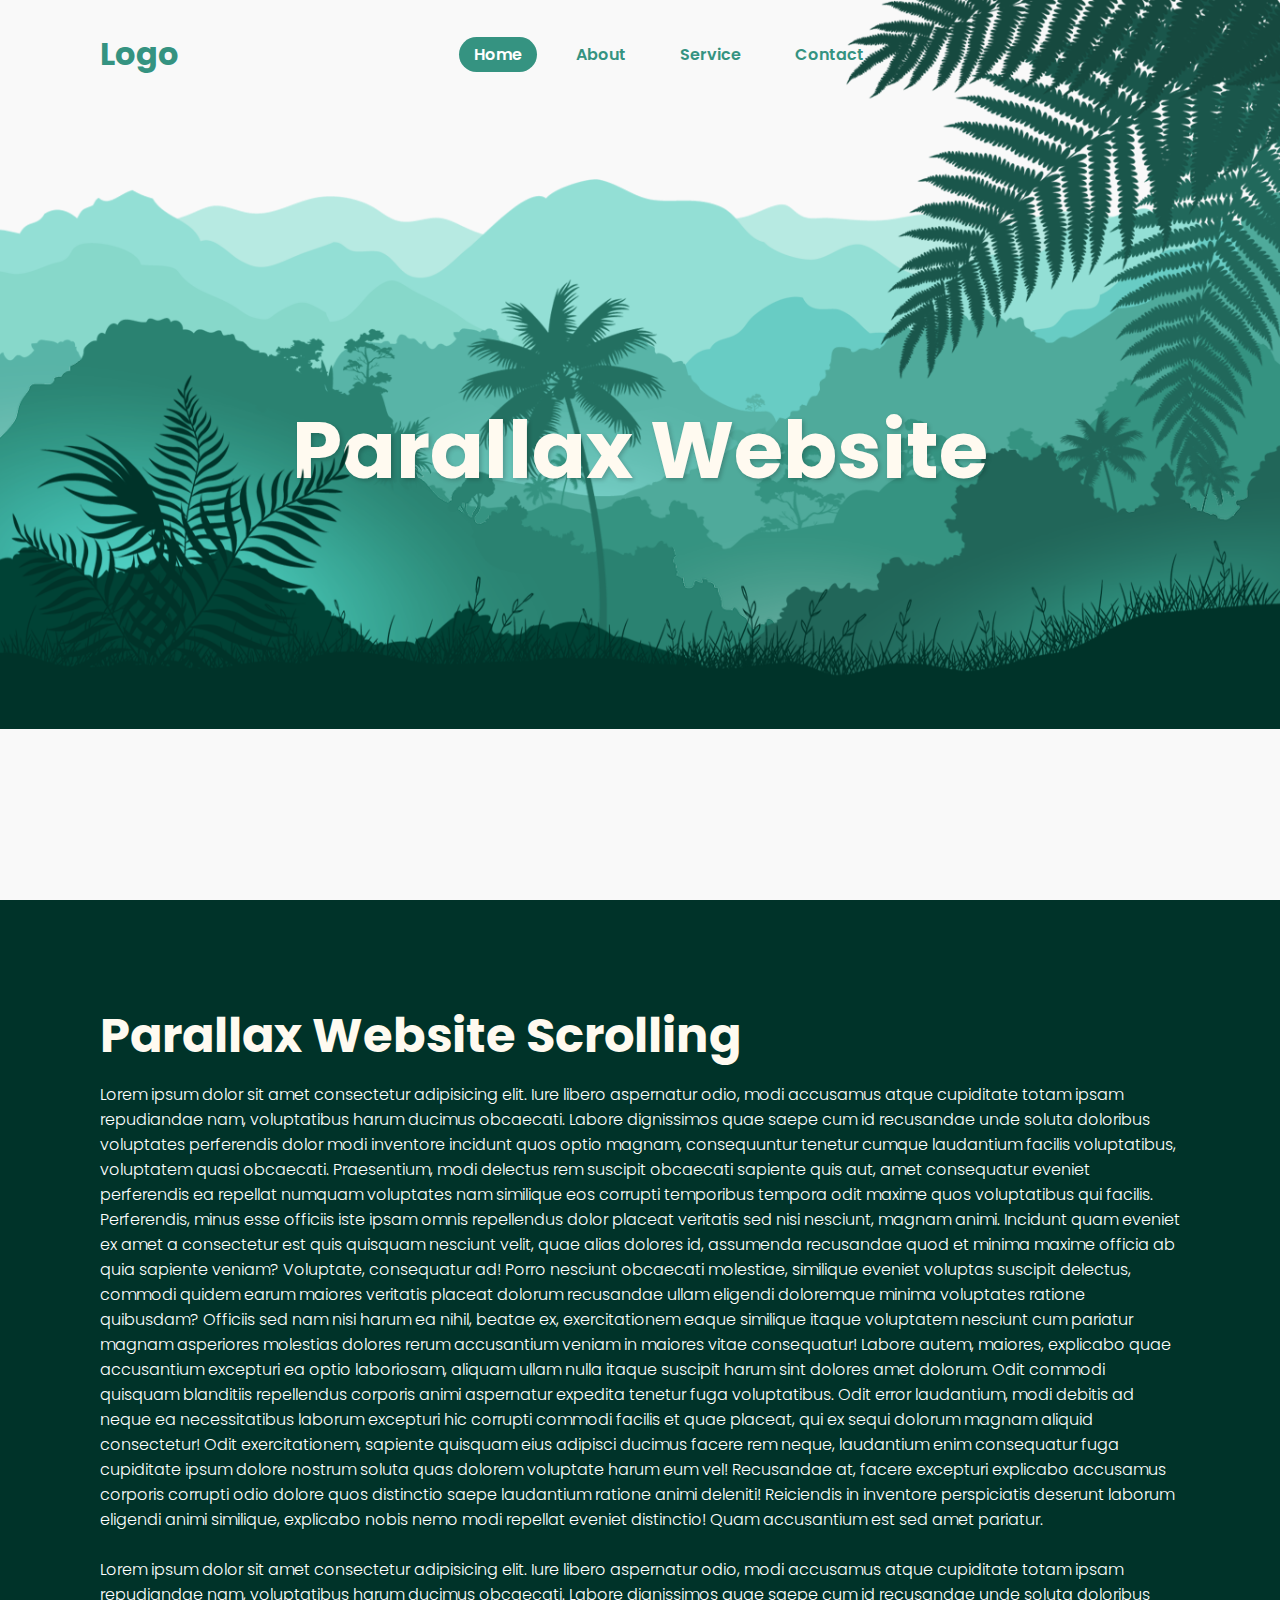
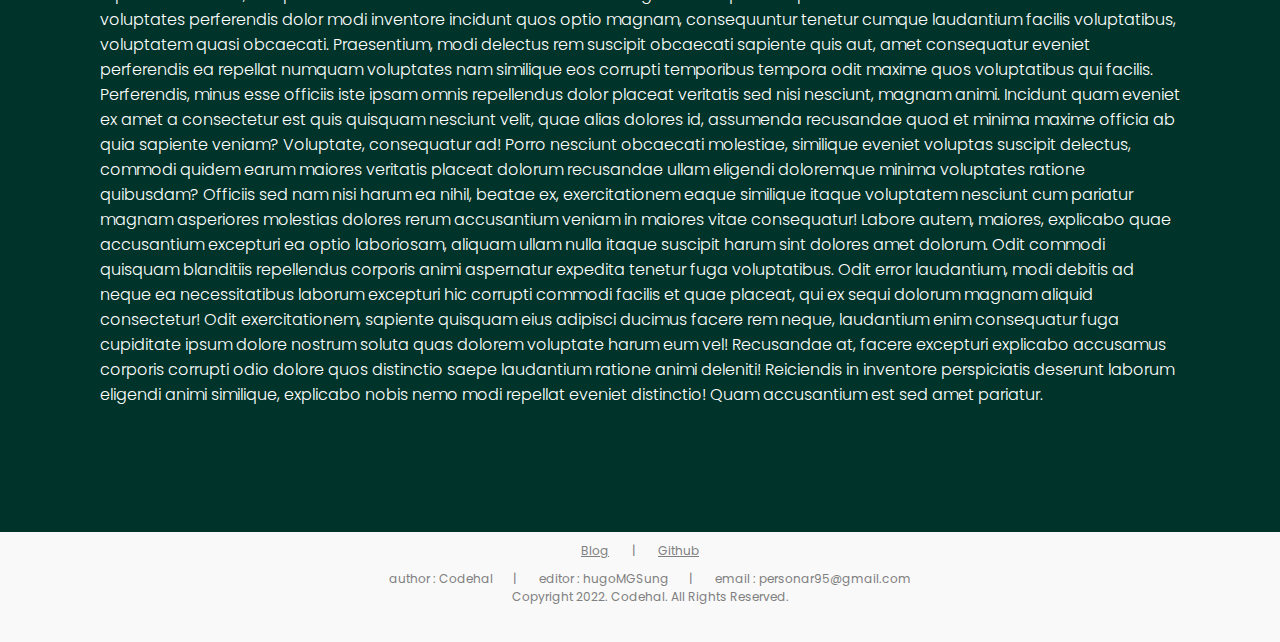
<file: Refs/index.html>
<!DOCTYPE html>
<html lang="ko">
<head>
    <meta charset='utf-8'>
    <meta http-equiv='X-UA-Compatible' content='IE=edge'>
    <title>Parallax Scrolling Website</title>
    <meta name='viewport' content='width=device-width, initial-scale=1'>
    <link rel='stylesheet' type='text/css' media='screen' href='./styles/main.css'>
    <script src="https://code.jquery.com/jquery-3.6.4.slim.min.js" 
            integrity="sha256-a2yjHM4jnF9f54xUQakjZGaqYs/V1CYvWpoqZzC2/Bw=" crossorigin="anonymous"></script>
</head>
<body>
    <header>
        <h2 class="logo">Logo</h2>
        <nav class="navigation">
            <a href="#" class="active">Home</a>
            <a href="#">About</a>
            <a href="#">Service</a>
            <a href="#">Contact</a>
        </nav>
    </header>

    <section class="parallax">
        <img src="images/hill1.png" id="hill1">
        <img src="images/hill2.png" id="hill2">
        <img src="images/hill3.png" id="hill3">
        <img src="images/hill4.png" id="hill4">
        <img src="images/hill5.png" id="hill5">
        <img src="images/tree.png" id="tree">
        <h2 id="text">Parallax Website</h2>
        <img src="images/leaf.png" id="leaf">
        <img src="images/plant.png" id="plant">
    </section>

    <section class="sec">
        <h2>Parallax Website Scrolling</h2>
        <p>Lorem ipsum dolor sit amet consectetur adipisicing elit. Iure libero aspernatur odio, modi accusamus atque cupiditate totam ipsam repudiandae nam, voluptatibus harum ducimus obcaecati. Labore dignissimos quae saepe cum id recusandae unde soluta doloribus voluptates perferendis dolor modi inventore incidunt quos optio magnam, consequuntur tenetur cumque laudantium facilis voluptatibus, voluptatem quasi obcaecati. Praesentium, modi delectus rem suscipit obcaecati sapiente quis aut, amet consequatur eveniet perferendis ea repellat numquam voluptates nam similique eos corrupti temporibus tempora odit maxime quos voluptatibus qui facilis. Perferendis, minus esse officiis iste ipsam omnis repellendus dolor placeat veritatis sed nisi nesciunt, magnam animi. Incidunt quam eveniet ex amet a consectetur est quis quisquam nesciunt velit, quae alias dolores id, assumenda recusandae quod et minima maxime officia ab quia sapiente veniam? Voluptate, consequatur ad! Porro nesciunt obcaecati molestiae, similique eveniet voluptas suscipit delectus, commodi quidem earum maiores veritatis placeat dolorum recusandae ullam eligendi doloremque minima voluptates ratione quibusdam? Officiis sed nam nisi harum ea nihil, beatae ex, exercitationem eaque similique itaque voluptatem nesciunt cum pariatur magnam asperiores molestias dolores rerum accusantium veniam in maiores vitae consequatur! Labore autem, maiores, explicabo quae accusantium excepturi ea optio laboriosam, aliquam ullam nulla itaque suscipit harum sint dolores amet dolorum. Odit commodi quisquam blanditiis repellendus corporis animi aspernatur expedita tenetur fuga voluptatibus. Odit error laudantium, modi debitis ad neque ea necessitatibus laborum excepturi hic corrupti commodi facilis et quae placeat, qui ex sequi dolorum magnam aliquid consectetur! Odit exercitationem, sapiente quisquam eius adipisci ducimus facere rem neque, laudantium enim consequatur fuga cupiditate ipsum dolore nostrum soluta quas dolorem voluptate harum eum vel! Recusandae at, facere excepturi explicabo accusamus corporis corrupti odio dolore quos distinctio saepe laudantium ratione animi deleniti! Reiciendis in inventore perspiciatis deserunt laborum eligendi animi similique, explicabo nobis nemo modi repellat eveniet distinctio! Quam accusantium est sed amet pariatur.<br><br>
        Lorem ipsum dolor sit amet consectetur adipisicing elit. Iure libero aspernatur odio, modi accusamus atque cupiditate totam ipsam repudiandae nam, voluptatibus harum ducimus obcaecati. Labore dignissimos quae saepe cum id recusandae unde soluta doloribus voluptates perferendis dolor modi inventore incidunt quos optio magnam, consequuntur tenetur cumque laudantium facilis voluptatibus, voluptatem quasi obcaecati. Praesentium, modi delectus rem suscipit obcaecati sapiente quis aut, amet consequatur eveniet perferendis ea repellat numquam voluptates nam similique eos corrupti temporibus tempora odit maxime quos voluptatibus qui facilis. Perferendis, minus esse officiis iste ipsam omnis repellendus dolor placeat veritatis sed nisi nesciunt, magnam animi. Incidunt quam eveniet ex amet a consectetur est quis quisquam nesciunt velit, quae alias dolores id, assumenda recusandae quod et minima maxime officia ab quia sapiente veniam? Voluptate, consequatur ad! Porro nesciunt obcaecati molestiae, similique eveniet voluptas suscipit delectus, commodi quidem earum maiores veritatis placeat dolorum recusandae ullam eligendi doloremque minima voluptates ratione quibusdam? Officiis sed nam nisi harum ea nihil, beatae ex, exercitationem eaque similique itaque voluptatem nesciunt cum pariatur magnam asperiores molestias dolores rerum accusantium veniam in maiores vitae consequatur! Labore autem, maiores, explicabo quae accusantium excepturi ea optio laboriosam, aliquam ullam nulla itaque suscipit harum sint dolores amet dolorum. Odit commodi quisquam blanditiis repellendus corporis animi aspernatur expedita tenetur fuga voluptatibus. Odit error laudantium, modi debitis ad neque ea necessitatibus laborum excepturi hic corrupti commodi facilis et quae placeat, qui ex sequi dolorum magnam aliquid consectetur! Odit exercitationem, sapiente quisquam eius adipisci ducimus facere rem neque, laudantium enim consequatur fuga cupiditate ipsum dolore nostrum soluta quas dolorem voluptate harum eum vel! Recusandae at, facere excepturi explicabo accusamus corporis corrupti odio dolore quos distinctio saepe laudantium ratione animi deleniti! Reiciendis in inventore perspiciatis deserunt laborum eligendi animi similique, explicabo nobis nemo modi repellat eveniet distinctio! Quam accusantium est sed amet pariatur.<br><br></p>
    </section>

    <footer>
        <nav>
            <a href='https://www.buymeacoffee.com/codehalYoutube/e/119344' target='_blank'>Blog</a> |
            <a href='https://github.com/hugoMGSung/basic-html-2023' target='_blank'>Github</a>
        </nav>
        <p>
            <span>author : Codehal</span><span> | </span>
            <span>editor : hugoMGSung</span><span> | </span>
            <span>email : personar95@gmail.com</span><br/>
            <span>Copyright 2022. Codehal. All Rights Reserved.</span>
        </p>
    </footer>
    <script src='./scripts/main.js'></script>
</body>
</html>
</file>
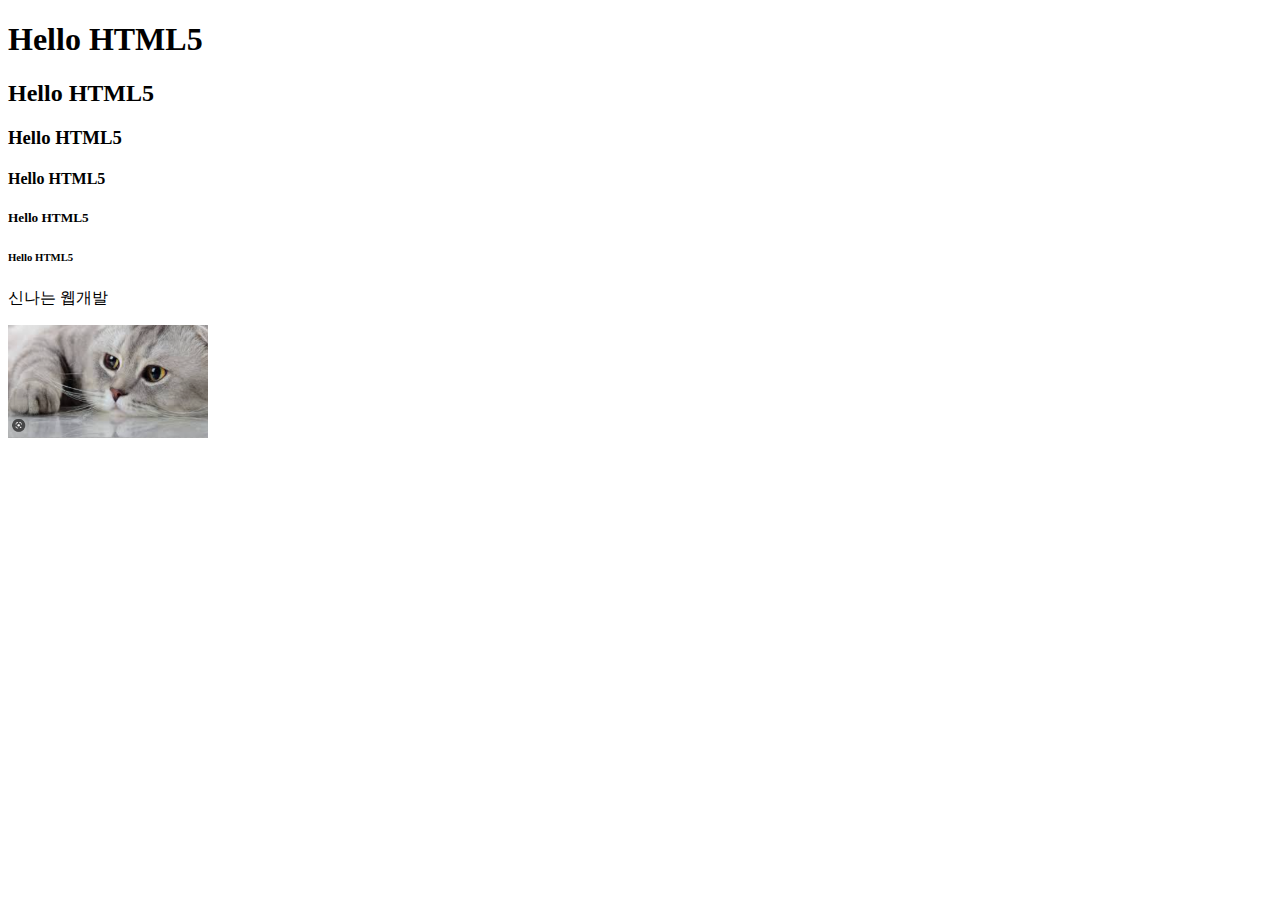
<file: Day01/fe01_firstweb.html>
<!DOCTYPE html>
<html lang="ko">
<head>
    <meta charset='utf-8'>
    <meta http-equiv='X-UA-Compatible' content='IE=edge'>
    <title>첫번째 웹페이지</title>
    <meta name='viewport' content='width=device-width, initial-scale=1'>
</head>
<body>
    <!-- title 헤더 영역 시작 -->
    <h1 title="header">Hello HTML5</h1>
    <!-- title 해더 영역 종료 -->
    <div>
        <h2>Hello HTML5</h2>
    </div>
    <div></div>
    <h3>Hello HTML5</h3>
    <h4>Hello HTML5</h4>
    <h5>Hello HTML5</h5>
    <div>
        <h6>Hello HTML5</h6>
        <p>신나는 웹개발</p>    
    </div>
    <img src="cat.png" width="200">
</body>
</html>
</file>
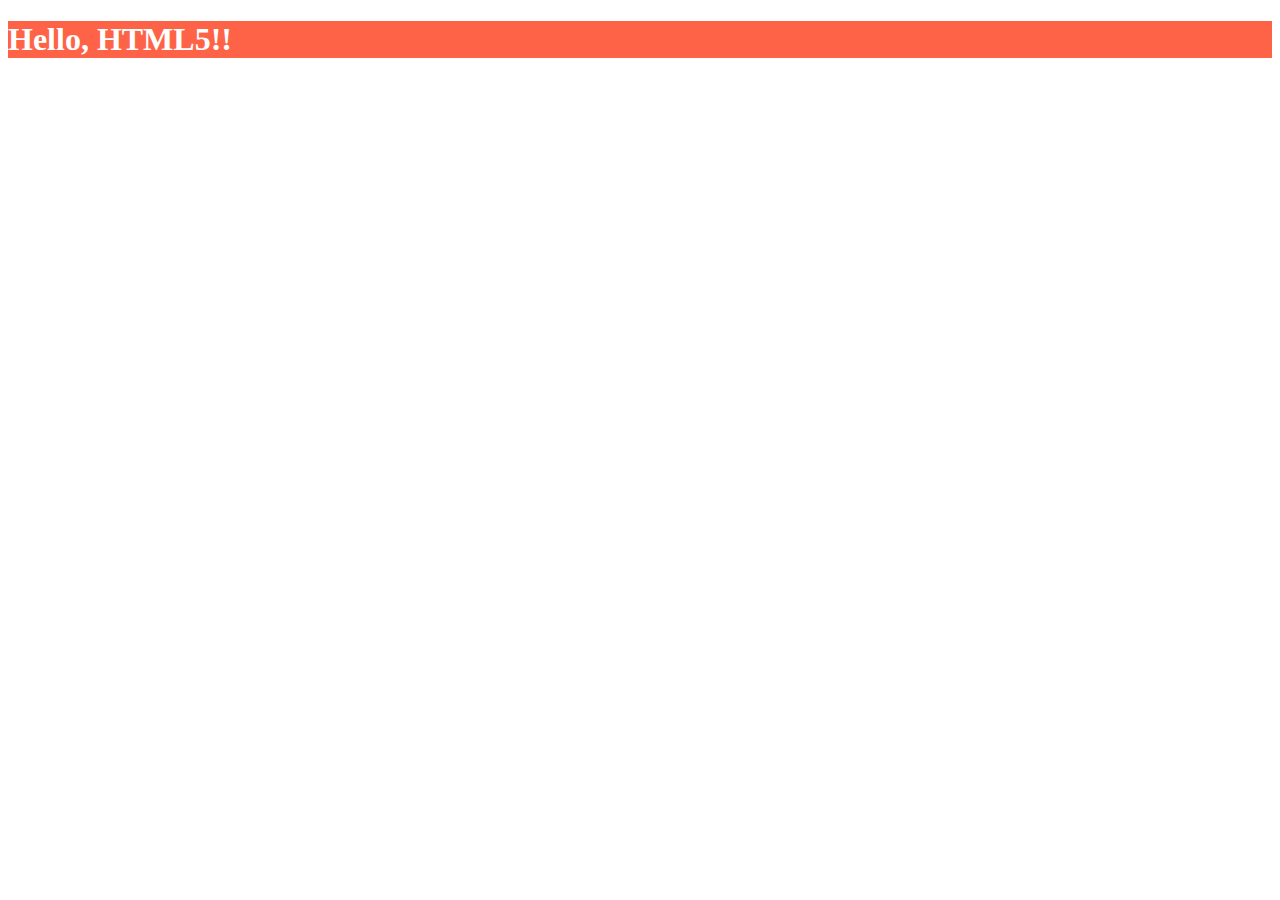
<file: Day01/fe02_styleweb.html>
<!DOCTYPE html>
<html>
<head>
    <meta charset='utf-8'>
    <meta http-equiv='X-UA-Compatible' content='IE=edge'>
    <title>스타일</title>
    <meta name='viewport' content='width=device-width, initial-scale=1'>
    <style>
    h1 {
        color: #FFFFFF;
        background-color: tomato;
    }        
    </style>
</head>
<body>
    <h1>Hello, HTML5!!</h1>    
</body>
</html>
</file>
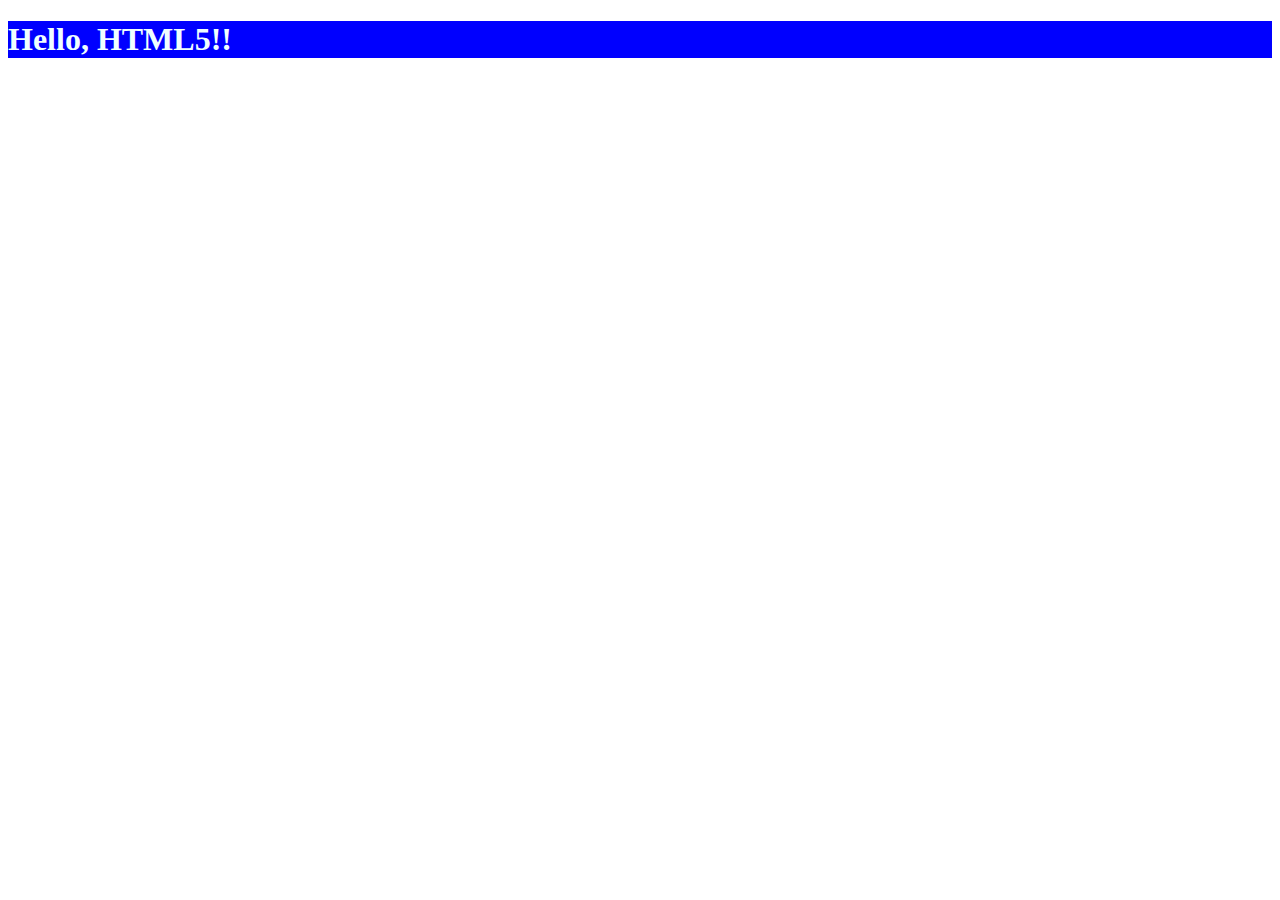
<file: Day01/fe03_styleweb.html>
<!DOCTYPE html>
<html>
<head>
    <meta charset='utf-8'>
    <meta http-equiv='X-UA-Compatible' content='IE=edge'>
    <title>스타일</title>
    <meta name='viewport' content='width=device-width, initial-scale=1'>
    <link rel="stylesheet" type="text/css" href="mystyle.css">
</head>
<body>
    <h1>Hello, HTML5!!</h1>    
</body>
</html>
</file>
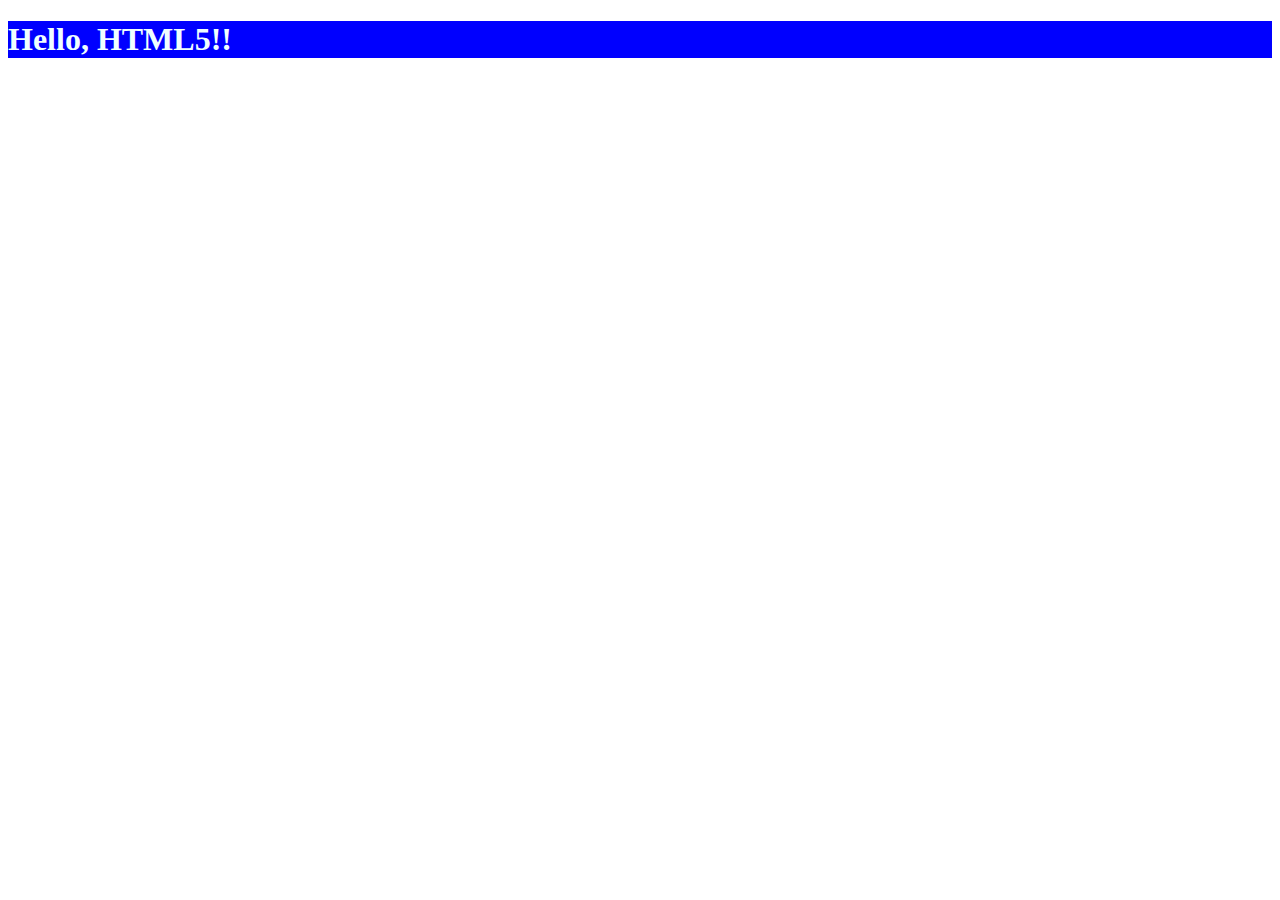
<file: Day01/fe04_scriptweb.html>
<!DOCTYPE html>
<html>
<head>
    <meta charset='utf-8'>
    <meta http-equiv='X-UA-Compatible' content='IE=edge'>
    <title>스타일</title>
    <meta name='viewport' content='width=device-width, initial-scale=1'>
    <link rel="stylesheet" type="text/css" href="mystyle.css">
    <script src="myscript.js"></script>
</head>
<body>
    <h1>Hello, HTML5!!</h1>    
</body>
</html>
</file>
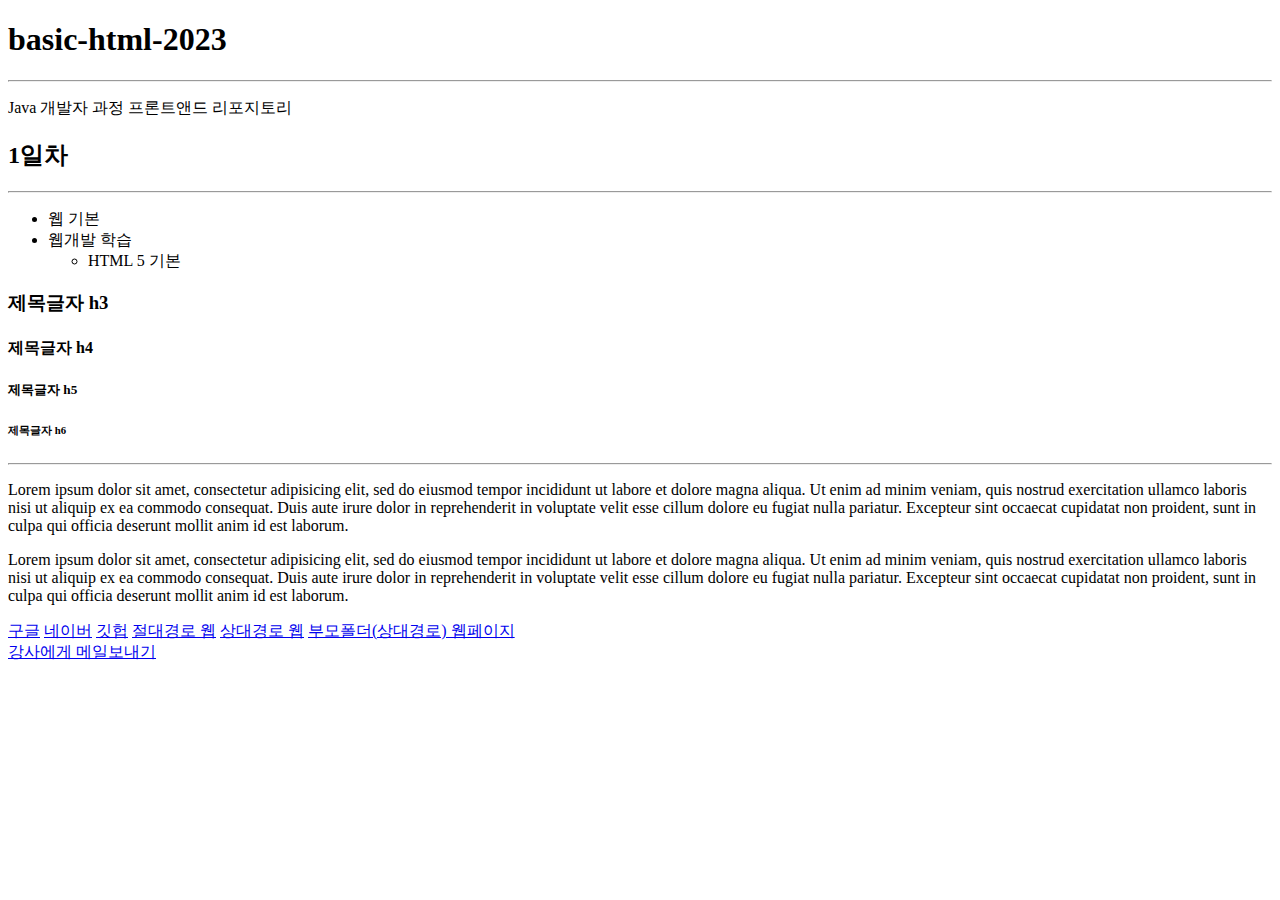
<file: Day01/fe05_basichtml.html>
<!DOCTYPE html>
<html lang="ko">
<head>
    <meta charset='utf-8'>
    <meta http-equiv='X-UA-Compatible' content='IE=edge'>
    <title>글자태그 학습</title>
    <meta name='viewport' content='width=device-width, initial-scale=1'>
</head>
<body>
    <h1>basic-html-2023</h1>
    <hr>
    <p>Java 개발자 과정 프론트앤드 리포지토리</p>
    <h2>1일차</h2>
    <hr>
    <ul>
        <li>웹 기본</li>
        <li>웹개발 학습
            <ul>
                <li>HTML 5 기본</li>
            </ul>
        </li>
        
    </ul>

    <h3>제목글자 h3</h3>
    <h4>제목글자 h4</h4>
    <h5>제목글자 h5</h5>
    <h6>제목글자 h6</h6>
    <hr>
    <p>Lorem ipsum dolor sit amet, consectetur adipisicing elit, sed do eiusmod tempor incididunt ut labore et dolore magna aliqua. Ut enim ad minim veniam, quis nostrud exercitation ullamco laboris nisi ut aliquip ex ea commodo consequat. Duis aute irure dolor in reprehenderit in voluptate velit esse cillum dolore eu fugiat nulla pariatur. Excepteur sint occaecat cupidatat non proident, sunt in culpa qui officia deserunt mollit anim id est laborum.</p>
    <p>Lorem ipsum dolor sit amet, consectetur adipisicing elit, sed do eiusmod tempor incididunt ut labore et dolore magna aliqua. Ut enim ad minim veniam, quis nostrud exercitation ullamco laboris nisi ut aliquip ex ea commodo consequat. Duis aute irure dolor in reprehenderit in voluptate velit esse cillum dolore eu fugiat nulla pariatur. Excepteur sint occaecat cupidatat non proident, sunt in culpa qui officia deserunt mollit anim id est laborum.</p>
    <a href="https://www.google.com" target="_blank">구글</a>
    <a href="https://www.naver.com">네이버</a>
    <a href="https://github.com/hugoMGSung/basic-html-2023">깃헙</a>
    <a href="C:/source/basic-html-2023/Day01/fe01_firstweb.html">절대경로 웹</a>
    <a href="./fe01_firstweb.html">상대경로 웹</a>
    <a href="../test.html">부모폴더(상대경로) 웹페이지</a>
    <br>
    <a href="mailto:personar95@naver.com">강사에게 메일보내기</a>
</body>
</html>
</file>
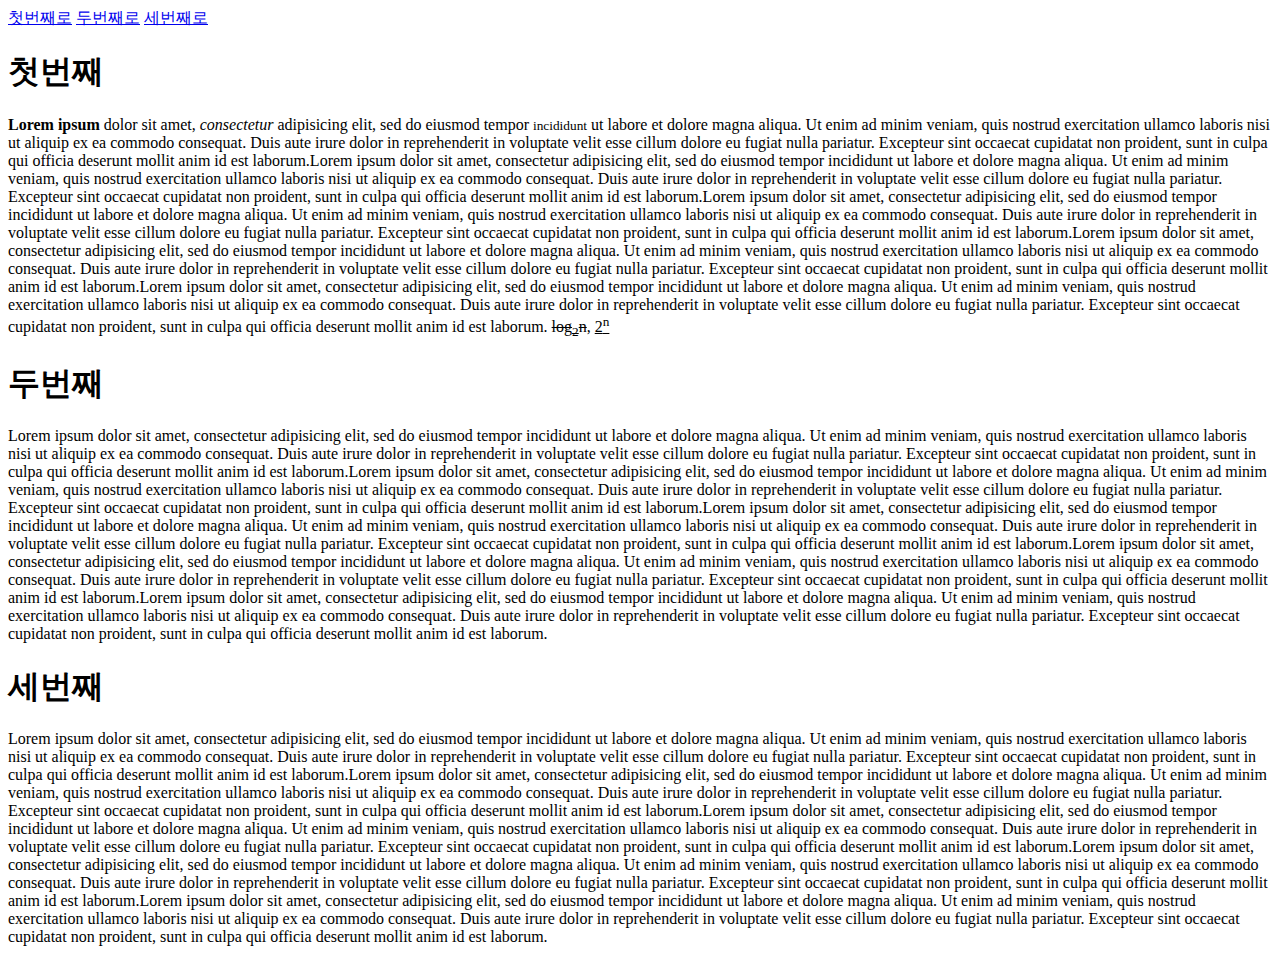
<file: Day01/fe06_basicanchor.html>
<!DOCTYPE html>
<html>
<head>
    <meta charset='utf-8'>
    <meta http-equiv='X-UA-Compatible' content='IE=edge'>
    <title>Page Title</title>
    <meta name='viewport' content='width=device-width, initial-scale=1'>
</head>
<body>
    <a href="#a0">첫번째로</a>
    <a href="#a1">두번째로</a>
    <a href="#a2">세번째로</a>
    <h1 id="a0">첫번째</h1>
    <p><b>Lorem ipsum</b> dolor sit amet, <i>consectetur</i> adipisicing elit, sed do eiusmod tempor <small>incididunt</small> ut labore et dolore magna aliqua. Ut enim ad minim veniam, quis nostrud exercitation ullamco laboris nisi ut aliquip ex ea commodo consequat. Duis aute irure dolor in reprehenderit in voluptate velit esse cillum dolore eu fugiat nulla pariatur. Excepteur sint occaecat cupidatat non proident, sunt in culpa qui officia deserunt mollit anim id est laborum.Lorem ipsum dolor sit amet, consectetur adipisicing elit, sed do eiusmod tempor incididunt ut labore et dolore magna aliqua. Ut enim ad minim veniam, quis nostrud exercitation ullamco laboris nisi ut aliquip ex ea commodo consequat. Duis aute irure dolor in reprehenderit in voluptate velit esse cillum dolore eu fugiat nulla pariatur. Excepteur sint occaecat cupidatat non proident, sunt in culpa qui officia deserunt mollit anim id est laborum.Lorem ipsum dolor sit amet, consectetur adipisicing elit, sed do eiusmod tempor incididunt ut labore et dolore magna aliqua. Ut enim ad minim veniam, quis nostrud exercitation ullamco laboris nisi ut aliquip ex ea commodo consequat. Duis aute irure dolor in reprehenderit in voluptate velit esse cillum dolore eu fugiat nulla pariatur. Excepteur sint occaecat cupidatat non proident, sunt in culpa qui officia deserunt mollit anim id est laborum.Lorem ipsum dolor sit amet, consectetur adipisicing elit, sed do eiusmod tempor incididunt ut labore et dolore magna aliqua. Ut enim ad minim veniam, quis nostrud exercitation ullamco laboris nisi ut aliquip ex ea commodo consequat. Duis aute irure dolor in reprehenderit in voluptate velit esse cillum dolore eu fugiat nulla pariatur. Excepteur sint occaecat cupidatat non proident, sunt in culpa qui officia deserunt mollit anim id est laborum.Lorem ipsum dolor sit amet, consectetur adipisicing elit, sed do eiusmod tempor incididunt ut labore et dolore magna aliqua. Ut enim ad minim veniam, quis nostrud exercitation ullamco laboris nisi ut aliquip ex ea commodo consequat. Duis aute irure dolor in reprehenderit in voluptate velit esse cillum dolore eu fugiat nulla pariatur. Excepteur sint occaecat cupidatat non proident, sunt in culpa qui officia deserunt mollit anim id est laborum. <del>log<sub>2</sub>n</del>,   <ins>2<sup>n</sup></ins> </p>
    <h1 id="a1">두번째</h1>
    <p>Lorem ipsum dolor sit amet, consectetur adipisicing elit, sed do eiusmod tempor incididunt ut labore et dolore magna aliqua. Ut enim ad minim veniam, quis nostrud exercitation ullamco laboris nisi ut aliquip ex ea commodo consequat. Duis aute irure dolor in reprehenderit in voluptate velit esse cillum dolore eu fugiat nulla pariatur. Excepteur sint occaecat cupidatat non proident, sunt in culpa qui officia deserunt mollit anim id est laborum.Lorem ipsum dolor sit amet, consectetur adipisicing elit, sed do eiusmod tempor incididunt ut labore et dolore magna aliqua. Ut enim ad minim veniam, quis nostrud exercitation ullamco laboris nisi ut aliquip ex ea commodo consequat. Duis aute irure dolor in reprehenderit in voluptate velit esse cillum dolore eu fugiat nulla pariatur. Excepteur sint occaecat cupidatat non proident, sunt in culpa qui officia deserunt mollit anim id est laborum.Lorem ipsum dolor sit amet, consectetur adipisicing elit, sed do eiusmod tempor incididunt ut labore et dolore magna aliqua. Ut enim ad minim veniam, quis nostrud exercitation ullamco laboris nisi ut aliquip ex ea commodo consequat. Duis aute irure dolor in reprehenderit in voluptate velit esse cillum dolore eu fugiat nulla pariatur. Excepteur sint occaecat cupidatat non proident, sunt in culpa qui officia deserunt mollit anim id est laborum.Lorem ipsum dolor sit amet, consectetur adipisicing elit, sed do eiusmod tempor incididunt ut labore et dolore magna aliqua. Ut enim ad minim veniam, quis nostrud exercitation ullamco laboris nisi ut aliquip ex ea commodo consequat. Duis aute irure dolor in reprehenderit in voluptate velit esse cillum dolore eu fugiat nulla pariatur. Excepteur sint occaecat cupidatat non proident, sunt in culpa qui officia deserunt mollit anim id est laborum.Lorem ipsum dolor sit amet, consectetur adipisicing elit, sed do eiusmod tempor incididunt ut labore et dolore magna aliqua. Ut enim ad minim veniam, quis nostrud exercitation ullamco laboris nisi ut aliquip ex ea commodo consequat. Duis aute irure dolor in reprehenderit in voluptate velit esse cillum dolore eu fugiat nulla pariatur. Excepteur sint occaecat cupidatat non proident, sunt in culpa qui officia deserunt mollit anim id est laborum.</p>
    <h1 id="a2">세번째</h1>
    <p>Lorem ipsum dolor sit amet, consectetur adipisicing elit, sed do eiusmod tempor incididunt ut labore et dolore magna aliqua. Ut enim ad minim veniam, quis nostrud exercitation ullamco laboris nisi ut aliquip ex ea commodo consequat. Duis aute irure dolor in reprehenderit in voluptate velit esse cillum dolore eu fugiat nulla pariatur. Excepteur sint occaecat cupidatat non proident, sunt in culpa qui officia deserunt mollit anim id est laborum.Lorem ipsum dolor sit amet, consectetur adipisicing elit, sed do eiusmod tempor incididunt ut labore et dolore magna aliqua. Ut enim ad minim veniam, quis nostrud exercitation ullamco laboris nisi ut aliquip ex ea commodo consequat. Duis aute irure dolor in reprehenderit in voluptate velit esse cillum dolore eu fugiat nulla pariatur. Excepteur sint occaecat cupidatat non proident, sunt in culpa qui officia deserunt mollit anim id est laborum.Lorem ipsum dolor sit amet, consectetur adipisicing elit, sed do eiusmod tempor incididunt ut labore et dolore magna aliqua. Ut enim ad minim veniam, quis nostrud exercitation ullamco laboris nisi ut aliquip ex ea commodo consequat. Duis aute irure dolor in reprehenderit in voluptate velit esse cillum dolore eu fugiat nulla pariatur. Excepteur sint occaecat cupidatat non proident, sunt in culpa qui officia deserunt mollit anim id est laborum.Lorem ipsum dolor sit amet, consectetur adipisicing elit, sed do eiusmod tempor incididunt ut labore et dolore magna aliqua. Ut enim ad minim veniam, quis nostrud exercitation ullamco laboris nisi ut aliquip ex ea commodo consequat. Duis aute irure dolor in reprehenderit in voluptate velit esse cillum dolore eu fugiat nulla pariatur. Excepteur sint occaecat cupidatat non proident, sunt in culpa qui officia deserunt mollit anim id est laborum.Lorem ipsum dolor sit amet, consectetur adipisicing elit, sed do eiusmod tempor incididunt ut labore et dolore magna aliqua. Ut enim ad minim veniam, quis nostrud exercitation ullamco laboris nisi ut aliquip ex ea commodo consequat. Duis aute irure dolor in reprehenderit in voluptate velit esse cillum dolore eu fugiat nulla pariatur. Excepteur sint occaecat cupidatat non proident, sunt in culpa qui officia deserunt mollit anim id est laborum.</p>
</body>
</html>
</file>
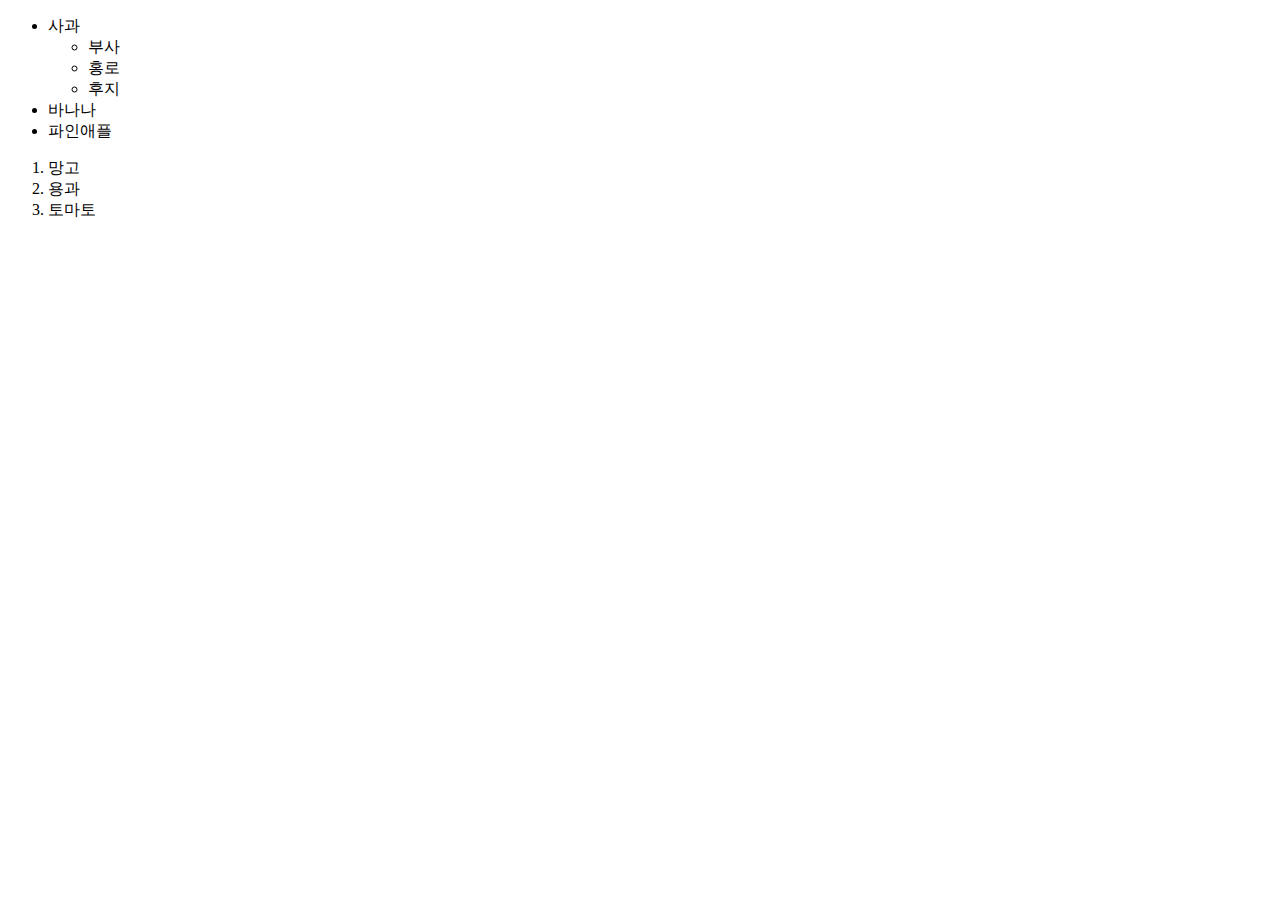
<file: Day01/fe07_list.html>
<!DOCTYPE html>
<html>
<head>
    <meta charset='utf-8'>
    <meta http-equiv='X-UA-Compatible' content='IE=edge'>
    <title>목록 태그</title>
    <meta name='viewport' content='width=device-width, initial-scale=1'>
</head>
<body>
    <ul>
        <li>사과
            <ul>
                <li>부사</li>
                <li>홍로</li>
                <li>후지</li>
            </ul>
        </li>
        <li>바나나</li>
        <li>파인애플</li>
    </ul>

    <ol>
        <li>망고</li>
        <li>용과</li>
        <li>토마토</li>
    </ol>
</body>
</html>
</file>
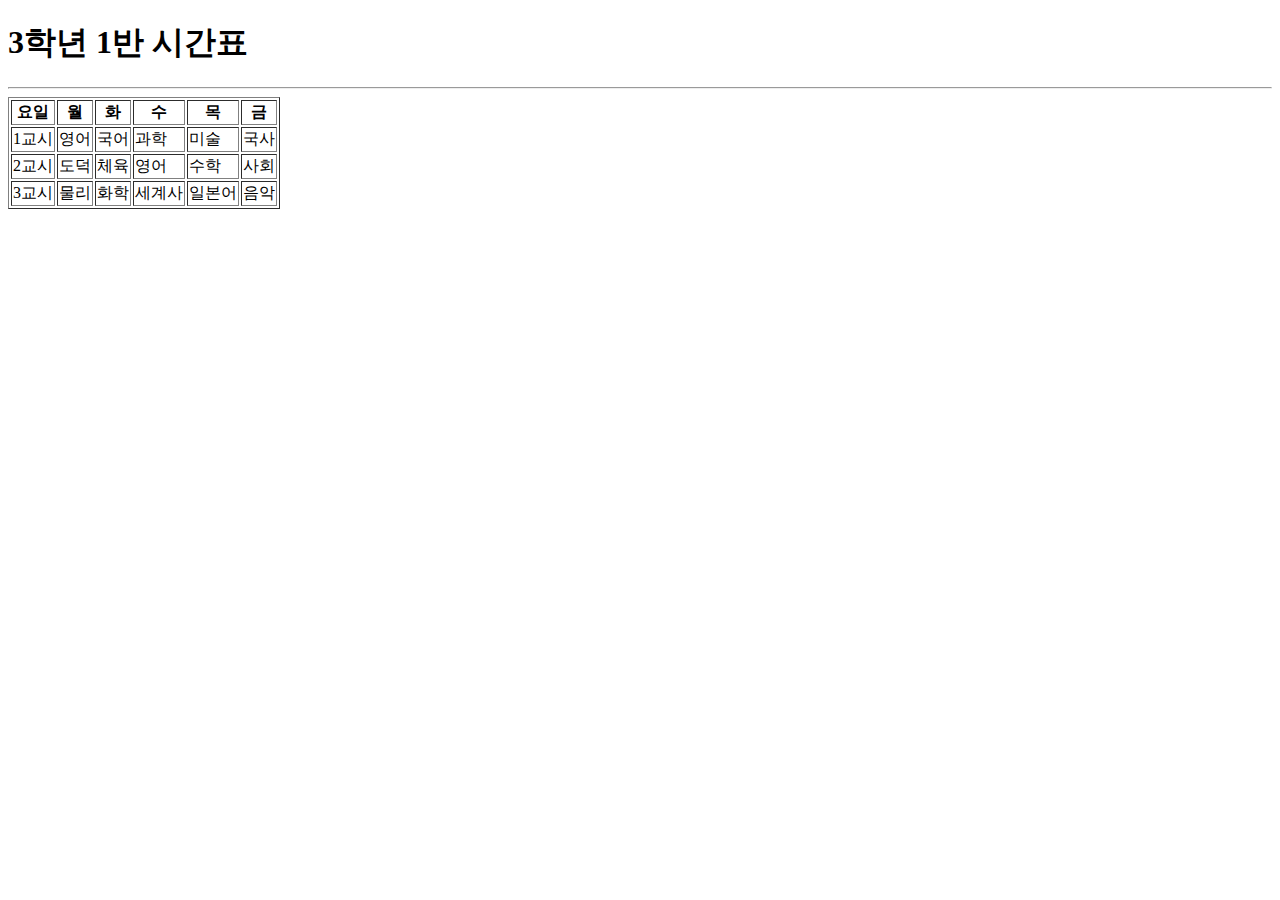
<file: Day01/fe08_table.html>
<!DOCTYPE html>
<html lang="ko">
<head>
    <meta charset='utf-8'>
    <meta http-equiv='X-UA-Compatible' content='IE=edge'>
    <title>시간표 테이블</title>
    <meta name='viewport' content='width=device-width, initial-scale=1'>
</head>
<body>
    <h1>3학년 1반 시간표</h1>
    <hr>
    <table border="1">
        <thead>
            <tr>
                <th>요일</th>
                <th>월</th>
                <th>화</th>
                <th>수</th>
                <th>목</th>
                <th>금</th>
            </tr>
        </thead>
        <tbody>
            <tr>
                <td>1교시</td>
                <td>영어</td>
                <td>국어</td>
                <td>과학</td>
                <td>미술</td>
                <td>국사</td>
            </tr>
            <tr>
                <td>2교시</td>
                <td>도덕</td>
                <td>체육</td>
                <td>영어</td>
                <td>수학</td>
                <td>사회</td>
            </tr>
            <tr>
                <td>3교시</td>
                <td>물리</td>
                <td>화학</td>
                <td>세계사</td>
                <td>일본어</td>
                <td>음악</td>
            </tr>
        </tbody>        
    </table>
</body>
</html>
</file>
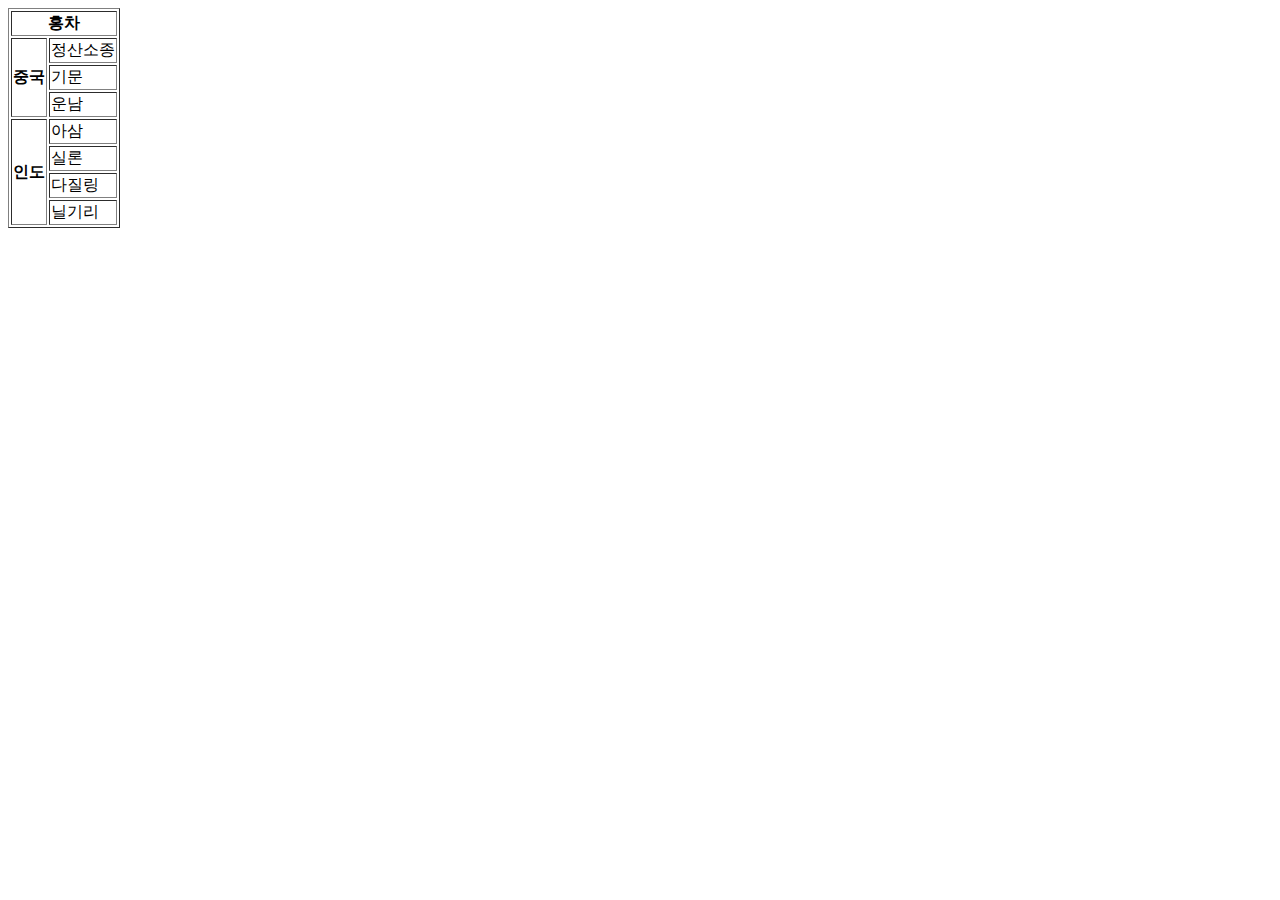
<file: Day01/fe09_table.html>
<!DOCTYPE html>
<html>
<head>
    <meta charset='utf-8'>
    <meta http-equiv='X-UA-Compatible' content='IE=edge'>
    <title>테이블 셀병합</title>
    <meta name='viewport' content='width=device-width, initial-scale=1'>
</head>
<body>  
    <table border="1">
        <tr>
            <th colspan="2">홍차</th>
        </tr>
        <tr>
            <th rowspan="3">중국</th>
            <td>정산소종</td>
        </tr>
        <tr>
            <!-- <th>중국</th> -->
            <td>기문</td>
        </tr>
        <tr>
            <!-- <th>중국</th> -->
            <td>운남</td>
        </tr>
        <tr>
            <th rowspan="4">인도</th>
            <td>아삼</td>
        </tr>
        <tr>
            <!-- <th>인도</th> -->
            <td>실론</td>
        </tr>
        <tr>
            <!-- <th>인도</th> -->
            <td>다질링</td>
        </tr>
        <tr>
            <!-- <th>인도</th> -->
            <td>닐기리</td>
        </tr>
    </table>    
</body>
</html>
</file>
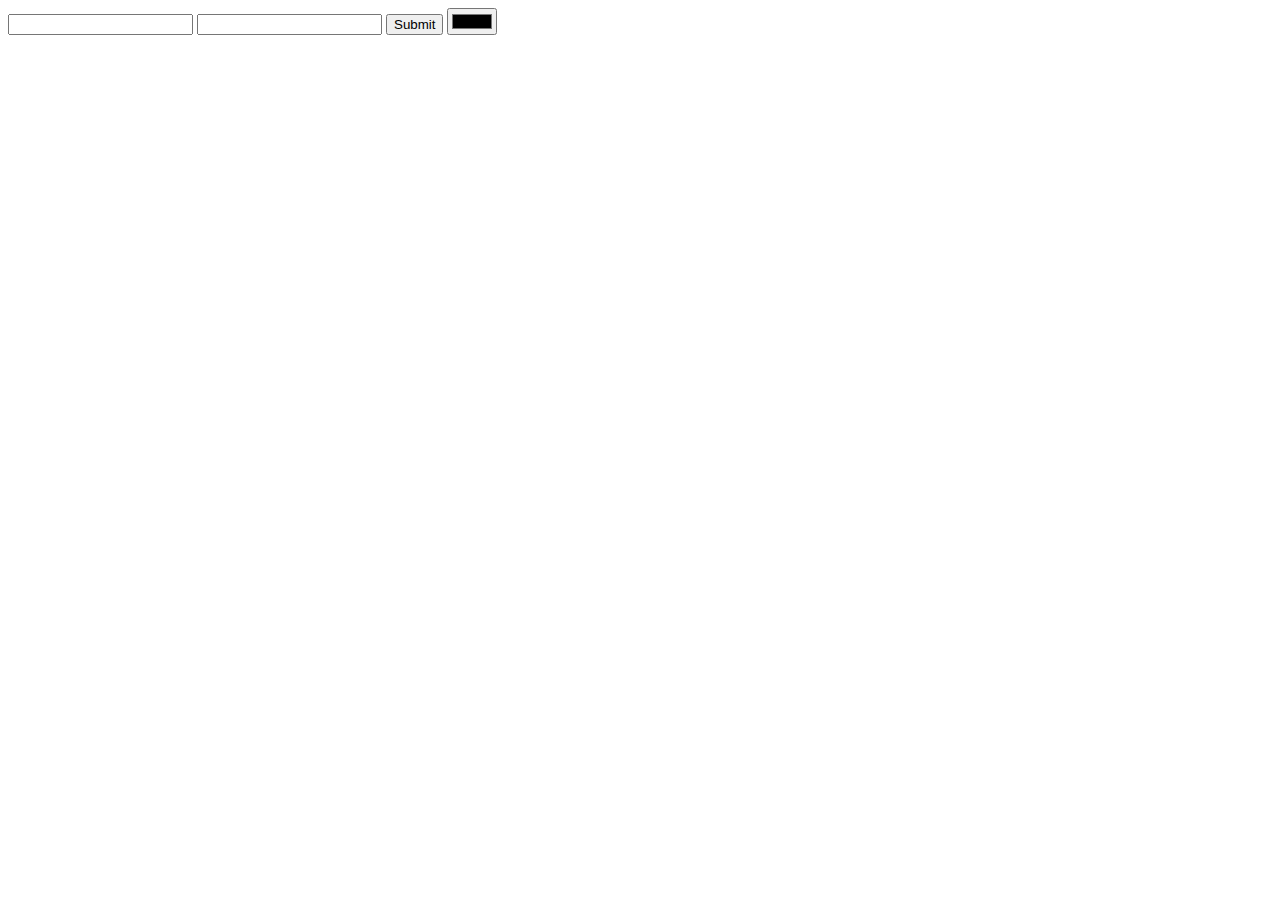
<file: Day02/fe11_inputs.html>
<!DOCTYPE html>
<html lang="ko">
<head>
    <meta charset='utf-8'>
    <title>입력양식 태그</title>
</head>
<body>
    <!-- 반드시 form 태그 내 입력양식을 넣어야 함!!-->
    <form action="./fe11_inputs.html" method="post">
        <input type="text" name="userid">
        <input type="password" name="password">
        <input type="submit">
        <input type="color" name="interior">
    </form>    
</body>
</html>
</file>
<file: Refs/styles/main.css>
@import url('https://fonts.googleapis.com/css2?family=Poppins:wght@200;300;400;500;600;700&display=swap');

* {
    margin: 0;
    padding: 0;
    box-sizing: border-box;
    font-family: 'Poppins', sans-serif;
}

body {
    background-color: #f9f9f9;
    min-height: 100vh;
    overflow-x: hidden;
}

header {
    position: absolute;
    top: 0; left: 0;
    width: 100%;
    padding: 30px 100px;
    display: flex;
    justify-content: flex-start;
    align-items: center;
    z-index: 100;
}

.logo {
    font-size: 2em;
    color: #359381;
    pointer-events: none;
    margin-right: 270px;
}

.navigation a{
    text-decoration: none;
    color: #359381;
    padding: 6px 15px;
    border-radius: 20px;
    margin: 0 10px;
    font-weight: 600;
}

.navigation a:hover, 
.navigation a.active {
    background-color: #359381;
    color: white;
}

.parallax {
    position: relative;
    display: flex;
    justify-content: center;
    align-items: center;
    height: 100vh;
}

#text {
    position: absolute;
    font-size: 5em;
    color: floralwhite;
    text-shadow: 2px 2px 4px rgba(0, 0, 0, 0.2);
}

.parallax img {
    position: absolute;
    top: 0; left: o;
    width: 100%;
    pointer-events: none;
}

.sec {
    position: relative;
    background-color: #003329;
    padding: 100px;
}

.sec > h2 {
    font-size: 3em;
    color: floralwhite;
    margin-bottom: 10px;
}

.sec > p {
    font-size: 1em;
    color: white;
    font-weight: 300;
}

footer {
    position: relative;
	width: 100%;
	height: 110px;
	bottom: 0px;
    padding-top: 10px;
    text-align: center;
    color: #808080;
    font-size: 12px;
}

footer a {
    display: inline-block;
    margin: 0 20px 10px 20px;
    color: #808080; 
    font-size: 12px;
}

footer a:visited {
    color: #808080;
}

footer p {
    margin-top: 0; margin-bottom: 0;   
}

footer p span {
    display: inline-block;
    margin-left: 20px;
}
</file>
<file: Day01/mystyle.css>
h1 {
    color: azure;
    background-color: blue;
}
</file>
